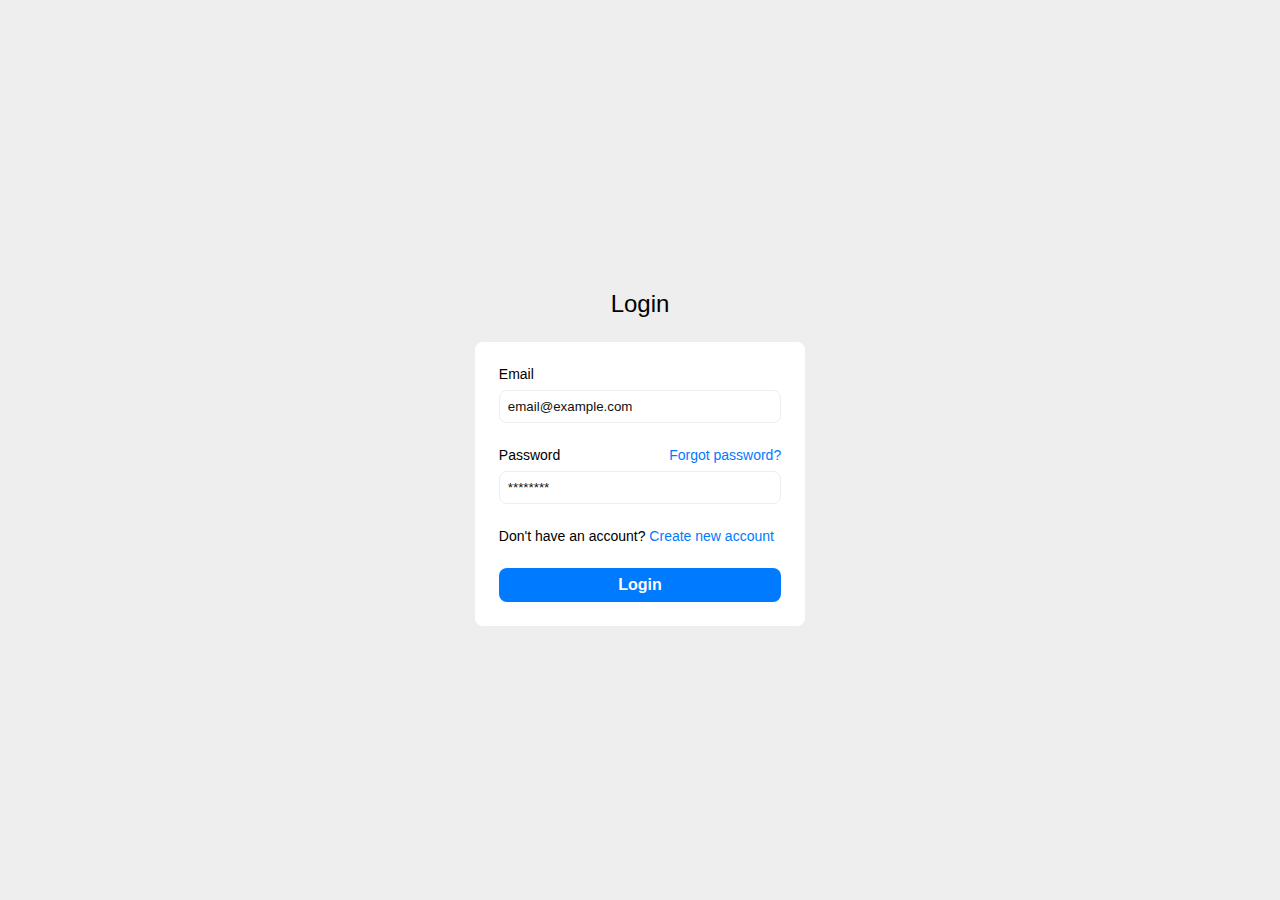
<file: index.html>
<!DOCTYPE html>
<html lang="en">
  <head>
    <meta charset="UTF-8" />
    <meta name="viewport" content="width=device-width, initial-scale=1.0" />
    <meta name="description" content="Shopping cart" />
    <link rel="icon" href="./assets/cart-icon.png" type="image/icon type" />
    <title>Shopping cart</title>
    <link rel="stylesheet" href="style.css" type="text/css" />
    <script src="validate-user.js"></script>
  </head>

  <body onload="initSession()">
    <header>
      <p id="welcome-username"></p>
      <button id="logout" onclick="logout()">Logout</button>
    </header>

    <div class="container">
      <!--  Shopping cart table wrapper  -->
      <div id="shopping-cart">
        <div class="txt-heading">
          <h1>Shopping cart</h1>
        </div>

        <div class="sameRowButtons">
          <a onClick="checkout()" id="btnCheckout" class="cartButtons"
            >Checkout</a
          >

          <a onClick="emptyCart()" id="btnEmpty" class="cartButtons"
            >Empty Cart</a
          >
        </div>
        <table class="tbl-cart" cellpadding="10" cellspacing="1">
          <thead>
            <tr>
              <th class="text-left">Name</th>
              <th class="text-right" width="10%">Unit Price</th>
              <th class="text-right" width="5%">Quantity</th>
              <th class="text-right" width="10%">Sub Total</th>
            </tr>
          </thead>
          <!--  Cart table to load data on "add to cart" action -->
          <tbody id="cartTableBody"></tbody>
          <tfoot>
            <tr>
              <td id="itemTotal" class="text-right">Total:</td>
              <td id="itemCount" class="text-right" colspan="2"></td>
              <td id="totalAmount" class="text-right"></td>
            </tr>
          </tfoot>
        </table>
      </div>
      <!-- Product gallery shell to load HTML from JavaScript code -->
      <div id="product-grid">
        <div class="txt-heading">
          <h1>Products</h1>
        </div>
        <div id="product-item-container"></div>
      </div>
    </div>
    <script src="script.js"></script>
    <script src="permissions.js"></script>
  </body>
</html>
</file>
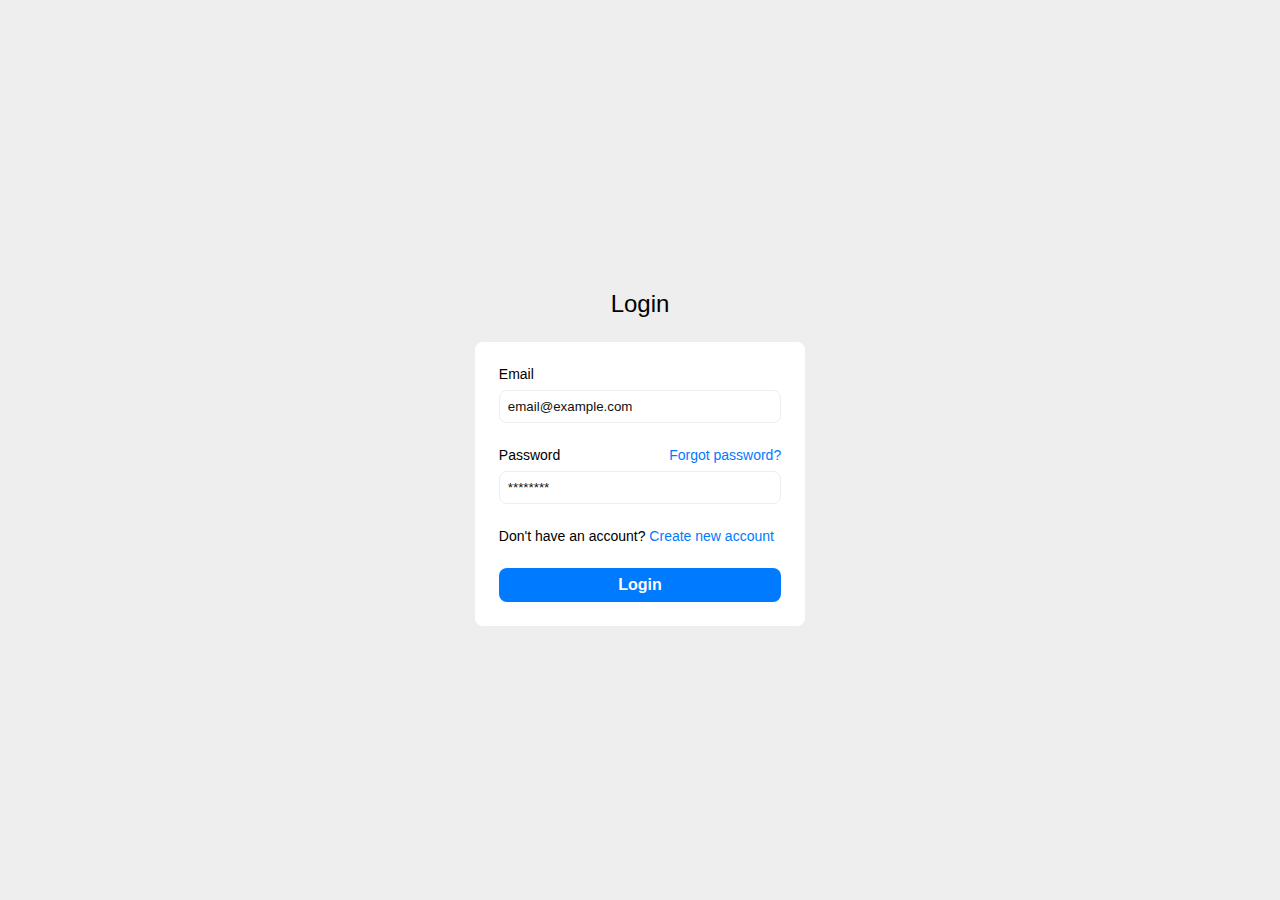
<file: login.html>
<!DOCTYPE html>
<html lang="en">
  <head>
    <meta charset="UTF-8" />
    <meta name="viewport" content="width=device-width, initial-scale=1.0" />
    <meta name="description" content="Login" />
    <link rel="icon" href="./assets/cart-icon.png" type="image/icon type" />
    <title>Login</title>
    <link rel="stylesheet" href="login.css" />
  </head>

  <body>
    <div class="container">
      <h1>Login</h1>
      <form id="form-login">
        <div class="form-control">
          <label for="email">Email</label>
          <input
            type="email"
            name="email"
            id="email"
            placeholder="email@example.com"
            required
          />
        </div>
        <div class="form-control">
          <label for="password" class="lbl-pass"
            ><span>Password</span><a href="#">Forgot password?</a></label
          >
          <input
            type="password"
            name="password"
            id="password"
            placeholder="********"
            required
          />
        </div>
        <div>
          Don't have an account?
          <a href="#" id="new-account">Create new account</a>
        </div>
        <input type="submit" value="Login" />
      </form>

      <form id="form-register">
        <div class="form-control">
          <label for="username"
            >Username
            <span
              class="title"
              title="1 Name (No Space), Letters & Numbers (Min=3 Max=16)"
              >?</span
            >
          </label>
          <input
            type="text"
            name="username"
            id="register-username"
            placeholder="coolname64"
            required
          />
        </div>
        <div class="form-control">
          <label for="email"
            >Email
            <span class="title" title="Email Format">?</span>
          </label>
          <input
            type="email"
            name="email"
            id="register-email"
            placeholder="email@example.com"
            required
          />
        </div>
        <div class="form-control">
          <label for="fullname"
            >Full Name
            <span
              class="title"
              title="2 Names (Space Between), Only Letters 
            With Upper Case At Start (Min=3 Max=8)"
              >?</span
            >
          </label>
          <input
            type="text"
            name="fullname"
            id="register-fullname"
            placeholder="Cool Name"
            required
          />
        </div>
        <div class="form-control">
          <label for="password"
            >Password
            <span
              class="title"
              title="1 String (No Space), Only Letters 
              & Numbers (Min=6, Atleast 1 Upper Case Letter)"
              >?</span
            >
          </label>
          <input
            type="password"
            name="password"
            id="register-password"
            placeholder="********"
            required
          />
        </div>
        <input type="submit" value="Register" />
      </form>
    </div>
    <script src="login.js"></script>
  </body>
</html>
</file>
<file: style.css>
body {
  margin: 0;
  font-family: Arial;
  color: #211a1a;
  font-size: 0.9em;
}

.text-left {
  text-align: left;
}

.text-right {
  text-align: right;
}

#shopping-cart,
#product-grid {
  margin: 40px;
}

#shopping-cart table {
  width: 100%;
  background-color: #f0f0f0;
}

#shopping-cart table td {
  background-color: #ffffff;
}

.txt-heading {
  color: #211a1a;
  border-bottom: 1px solid #e0e0e0;
  overflow: auto;
}

.sameRowButtons {
  display: flex;
  justify-content: flex-end;
  gap: 10px;
}

.cartButtons {
  background-color: #ffffff;
  padding: 5px 10px;
  /* float: right; */
  text-decoration: none;
  border-radius: 3px;
  margin: 10px 0px;
  cursor: pointer;
}

#btnCheckout {
  border: #6097ec 1px solid;
  color: #6097ec;
}

#btnCheckout:active {
  border: #6097ec 1px solid;
  color: #ffffff;
  background-color: #6097ec;
}

#btnCheckout:hover {
  box-shadow: 0 0 10px 0px #6097ec;
}

#btnEmpty {
  border: #d00000 1px solid;
  color: #d00000;
}

#btnEmpty:active {
  border: #d00000 1px solid;
  color: #ffffff;
  background-color: #d00000;
}

#btnEmpty:hover {
  box-shadow: 0 0 10px 0px #d00000;
}

#product-item-container {
  margin: 30px 0;
  display: flex;
  flex-wrap: wrap;
  justify-content: center;
  gap: 30px;
}

.add-to-cart {
  padding: 5px 10px;
  margin-left: 5px;
  background-color: #2196f3;
  border: #2196f3 1px solid;
  color: white;
  text-decoration: none;
  border-radius: 3px;
  cursor: pointer;
}

.remove-from-cart {
  padding: 5px 10px;
  margin-left: 5px;
  background-color: #f44336;
  border: #f44336 1px solid;
  color: white;
  text-decoration: none;
  border-radius: 3px;
  cursor: pointer;
}

#product-grid .txt-heading {
  margin-bottom: 18px;
}

.product-item {
  display: flex;
  flex-flow: column;
  background: #ffffff;
  border: #e0e0e0 1px solid;
  padding: 10px 10px 20px 10px;
  line-height: 30px;
  text-align: center;
  gap: 7px;
}

.product-image {
  height: 155px;
  width: 250px;
  background-color: #fff;
}

.demo-input-box {
  border-radius: 2px;
  border: #ccc 1px solid;
  padding: 2px 1px;
}

.tbl-cart {
  font-size: 0.9em;
}

.tbl-cart th {
  font-weight: normal;
}

.product-title {
  margin-bottom: 20px;
}

.product-price {
  float: left;
}

.product-quantity {
  width: 60px;
  padding: 5px 10px;
  border-radius: 3px;
  border: #e0e0e0 1px solid;
}

.product-tile-footer {
  padding: 15px 15px 0px 15px;
  overflow: auto;
}

.cart-item-image {
  width: 30px;
  height: 30px;
  border-radius: 50%;
  border: #e0e0e0 1px solid;
  padding: 5px;
  vertical-align: middle;
  margin-right: 15px;
}

.no-records {
  text-align: center;
  margin: 38px 0px;
}

.price,
#totalAmount,
#itemCount,
#itemTotal {
  font-weight: bold;
  font-size: 18px;
}

.cart-action {
  margin-top: 10px;
}

header {
  display: flex;

  align-items: center;

  justify-content: space-between;

  background-color: #13289e;

  color: white;

  padding: 0 10px;
}

#welcome-username {
  font-size: larger;

  font-weight: bold;
}

#logout {
  height: 30px;

  padding: 5px 10px;

  margin-left: 5px;

  background-color: #f44336;

  border: #f44336 1px solid;

  color: white;

  text-decoration: none;

  border-radius: 3px;

  cursor: pointer;
}
</file>
<file: login.css>
:root {
  --light-gray: #eeeeee;
  --blue: #007aff;
  --dark-gray: #111111;
}

* {
  margin: 0;
  padding: 0;
  box-sizing: border-box;
}

body {
  font-family: Helvetica, sans-serif;
  font-size: 0.875rem;
  display: grid;
  place-items: center;
  height: 100vh;
  background-color: var(--light-gray);
}

.container {
  height: max(30vh, 320px);
  width: 330.4px;
}

h1 {
  text-align: center;
  font-size: 24px;
  font-weight: 400;
  margin-bottom: 24px;
}

#form-login,
#form-register {
  background-color: white;
  display: flex;
  flex-direction: column;
  gap: 24px;
  padding: 24px;
  border-radius: 8px;
}

#form-register {
  display: none;
}

.form-control {
  display: flex;
  flex-direction: column;
  gap: 8px;
}

label {
  position: relative;
}

label .title {
  position: absolute;
  right: 0;
  color: lightgray;
}

.form-control > input {
  padding: 8px;
  border: 1px solid var(--light-gray);
  border-radius: 8px;
}

.form-control > input::placeholder {
  color: #111111;
}

.lbl-pass {
  display: flex;
}

.lbl-pass > a {
  margin-left: auto;
}

a {
  color: var(--blue);
  text-decoration: none;
}

input[type="submit"] {
  cursor: pointer;
  background-color: var(--blue);
  padding: 8px;
  font-size: 16px;
  color: white;
  font-weight: 700;
  border: none;
  border-radius: 8px;
}

input {
  /* width: 282.4px; */
}

input[type="submit"]:hover {
  filter: brightness(1.1);
}

input[type="submit"]:active {
  scale: 0.96;
  translate: 2% 2%;
}

@media screen and (max-width: 400px) {
  .container {
    height: auto;
    width: 280px;
  }
}
</file>
